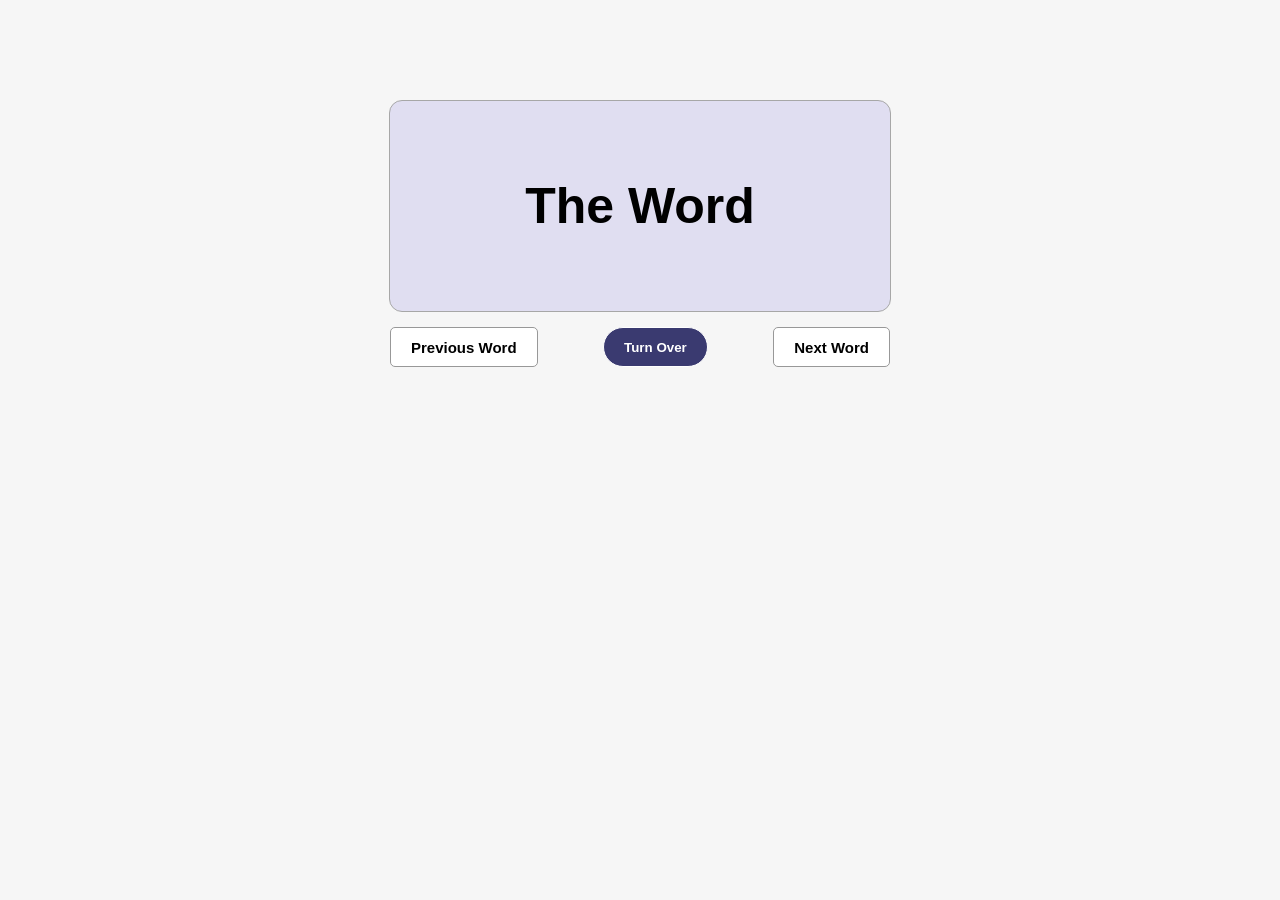
<file: templates/index.html>
<!DOCTYPE html>

<html>
    <head>
        <title>Card</title>
        <link rel="stylesheet" href="../static/main-card.css">
    </head>

    <body>
    
    <div class="main-div-container">
        <div class="card">
            The Word
        </div>

        <div class="buttons-container">
            <button class="prev-button">Previous Word</button>
            <button class="turn-button">Turn Over</button>
            <button class="next-button">Next Word</button>
        </div>
    </div>

    </body>

</html>
</file>
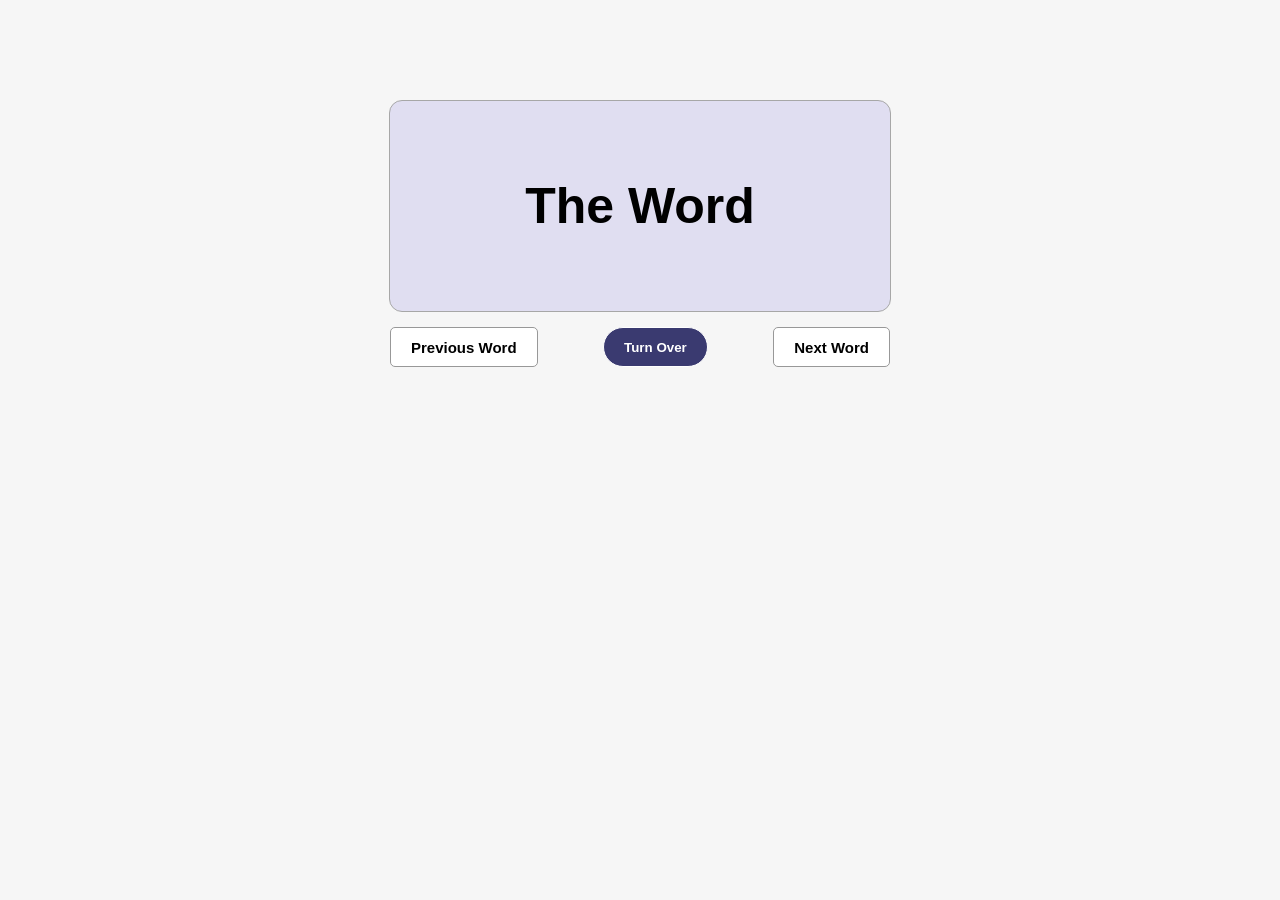
<file: main-card.html>
<!DOCTYPE html>

<html>
    <head>
        <title>Card</title>
    </head>

    <body>
        <link rel="stylesheet" href="main-card.css">
    </body>

    <div class="main-div-container">
        <div class="card">
            The Word
        </div>

        <div class="buttons-container">
            <button class="prev-button">Previous Word</button>
            <button class="turn-button">Turn Over</button>
            <button class="next-button">Next Word</button>
        </div>
    </div>
</html>
</file>
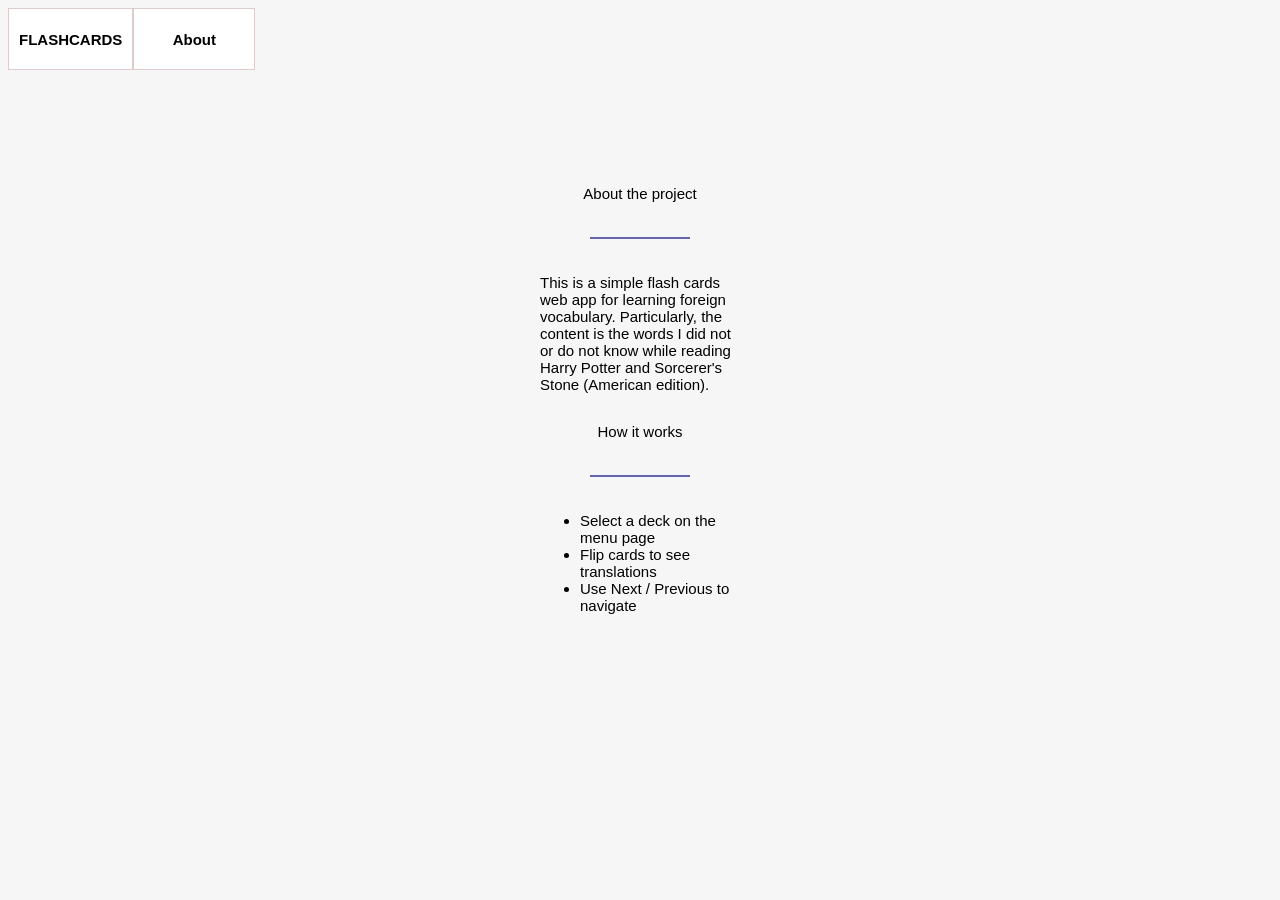
<file: templates/about.html>
<!DOCTYPE html>

<html>
    <head>
        <title>About</title>
        <link rel="stylesheet" href="../static/about.css">
        <link rel="stylesheet" href="../static/header.css">
    </head>

    <body>

    <div class="header">
        <a href="/"><div>FLASHCARDS</div></a>
        <a href="/about"><div>About</div></a>
    </div>
    
    <div class="main-div-container">
        <p>About the project</p>
        <hr class="styled-hr">
        <p>
        This is a simple flash cards web app for learning foreign vocabulary.
        Particularly, the content is the words I did not or do not know while
        reading Harry Potter and Sorcerer's Stone (American edition). 
        </p>

        <p>How it works</p>
        <hr class="styled-hr">
        <ul>
        <li>Select a deck on the menu page</li>
        <li>Flip cards to see translations</li>
        <li>Use Next / Previous to navigate</li>
        </ul>

    </div>

    </body>

</html>
</file>
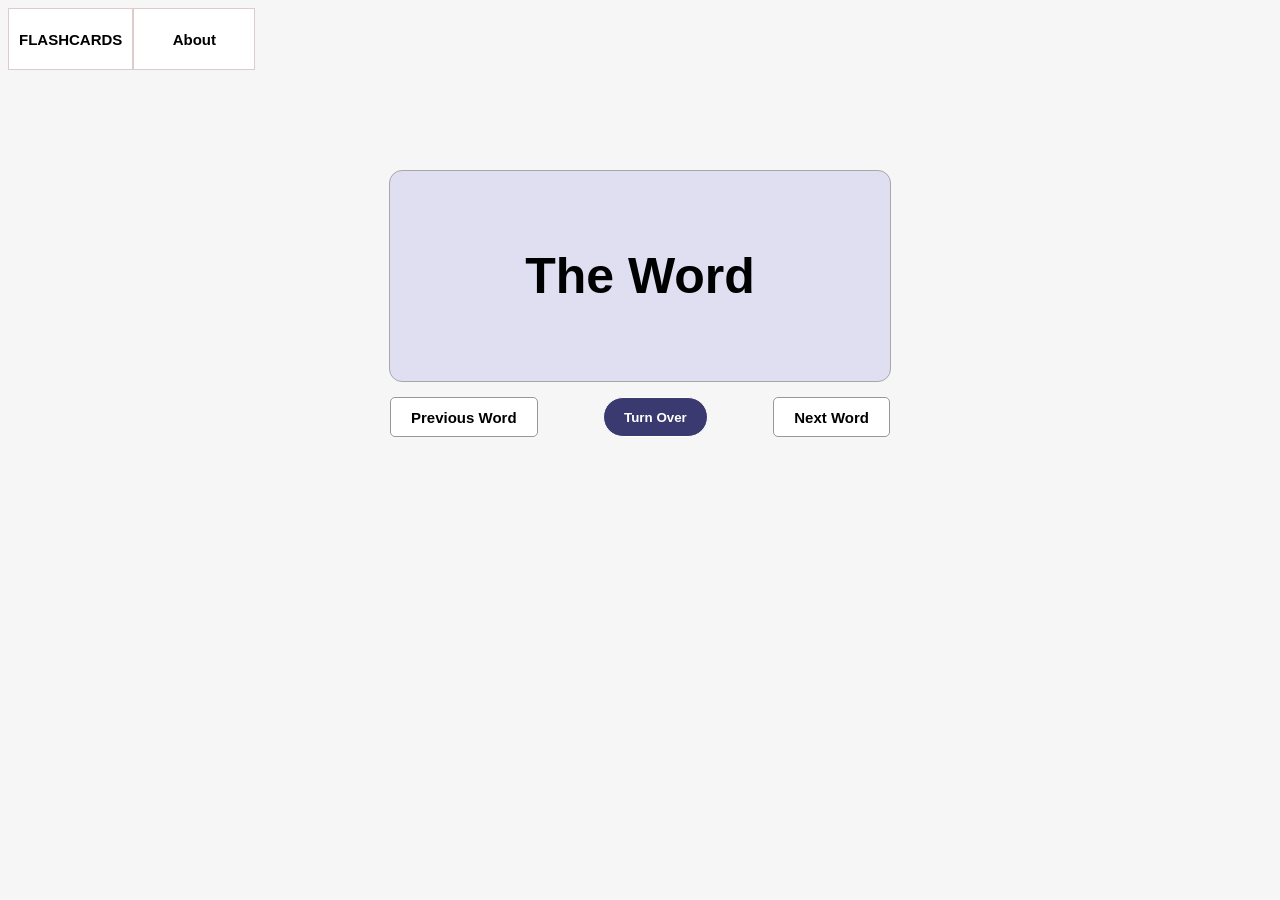
<file: templates/cards.html>
<!DOCTYPE html>

<html>
    <head>
        <title>Cards</title>
        <link rel="stylesheet" href="../static/main-card.css">
        <link rel="stylesheet" href="../static/header.css">
    </head>

    <body>

    <div class="header">
        <a href="/"><div>FLASHCARDS</div></a>
        <a href="/about"><div>About</div></a>
    </div>
    
    <div class="main-div-container">
        <div class="card">
            The Word
        </div>

        <div class="buttons-container">
            <button class="prev-button">Previous Word</button>
            <button class="turn-button">Turn Over</button>
            <button class="next-button">Next Word</button>
        </div>
    </div>

    </body>

</html>
</file>
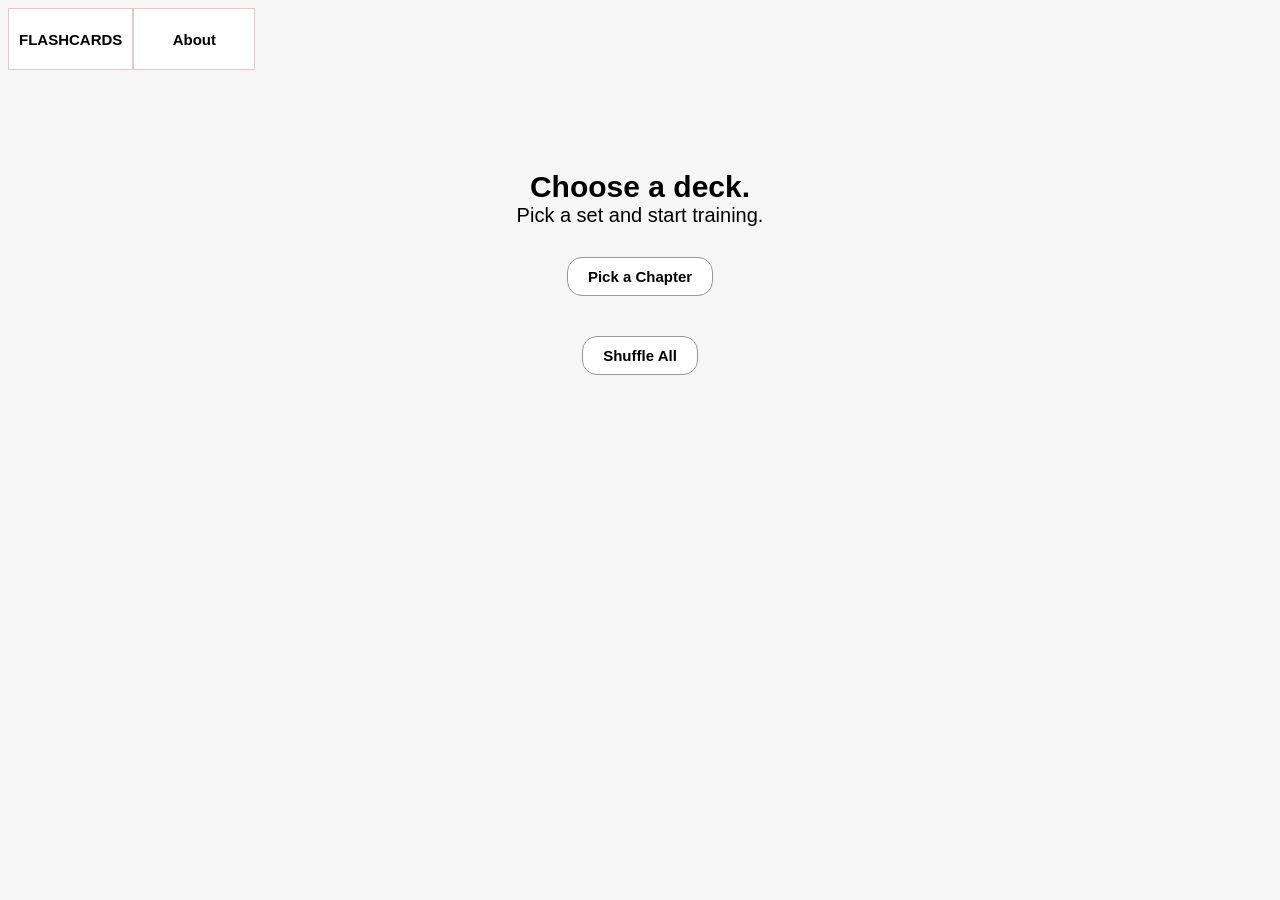
<file: templates/menu.html>
<!DOCTYPE html>

<html>
    <head>
        <title>Main</title>
        <link rel="stylesheet" href="../static/menu.css">
        <link rel="stylesheet" href="../static/header.css">
    </head>

    <body>

    <div class="header">
        <a href="/"><div>FLASHCARDS</div></a>
        <a href="/about"><div>About</div></a>
    </div>
    
    <div class="main-div-container">
        <h2 class="choose-h">Choose a deck.</h2>
        <p class="pick-h">Pick a set and start training.</p>
        <button class="pick-button">Pick a Chapter</button>
        <a href="/cards"><button class="shuffle-button">Shuffle All</button></a>
    </div>

    </body>

</html>
</file>
<file: static/main-card.css>
body {
    background-color: rgb(246, 246, 246);
    font-family: 'Segoe UI', Tahoma, Geneva, Verdana, sans-serif;
}

.main-div-container{
    /* background-color: lightcoral; */
    display: flex;
    flex-direction: column;
    justify-content: start; 
    align-items: center;
    width:500px;
    height: 300px; 
    margin: auto;
    margin-top: 100px;
}

.card{
    background-color: rgb(224, 222, 241);
    display: flex;
    width: 100%;
    height: 70%;
    justify-content: center; 
    align-items: center;
    border: 1px solid rgb(167, 167, 167);
    border-radius: 13px;
    font-size: 50px;
    font-weight: 600;
}

.buttons-container{
    margin-top: 15px;
    display: flex;
    justify-content: space-between;
    width: 100%;
    height: 40px;
}

button{
    border: 1px solid rgb(152, 152, 152);
    border-radius: 5px;
    background-color: white;
    cursor: pointer;
}

.prev-button, .next-button{
    padding: 10px 20px;
    font-size: 15px;
    font-weight: 600;
}

.prev-button:hover, .next-button:hover{
    background-color: rgb(252, 247, 233);
}

.prev-button:active, .next-button:active{
    background-color: rgb(255, 187, 0);
    color:white
}

.turn-button{
    padding: 10px 20px;
    border-radius: 30px;
    font-weight: 700;
    background-color: rgb(58, 58, 112);
    color: rgb(255, 255, 255);
    border-color: white;
}

.turn-button:hover {
    background-color: rgb(39, 39, 77);
}

.turn-button:active {
    background-color: rgb(8, 8, 16);
}
</file>
<file: main-card.css>
body {
    background-color: rgb(246, 246, 246);
    font-family: 'Segoe UI', Tahoma, Geneva, Verdana, sans-serif;
}

.main-div-container{
    /* background-color: lightcoral; */
    display: flex;
    flex-direction: column;
    justify-content: start; 
    align-items: center;
    width:500px;
    height: 300px; 
    margin: auto;
    margin-top: 100px;
}

.card{
    background-color: rgb(224, 222, 241);
    display: flex;
    width: 100%;
    height: 70%;
    justify-content: center; 
    align-items: center;
    border: 1px solid rgb(167, 167, 167);
    border-radius: 13px;
    font-size: 50px;
    font-weight: 600;
}

.buttons-container{
    margin-top: 15px;
    display: flex;
    justify-content: space-between;
    width: 100%;
    height: 40px;
}

button{
    border: 1px solid rgb(152, 152, 152);
    border-radius: 5px;
    background-color: white;
    cursor: pointer;
}

.prev-button, .next-button{
    padding: 10px 20px;
    font-size: 15px;
    font-weight: 600;
}

.prev-button:hover, .next-button:hover{
    background-color: rgb(252, 247, 233);
}

.prev-button:active, .next-button:active{
    background-color: rgb(255, 187, 0);
    color:white
}

.turn-button{
    padding: 10px 20px;
    border-radius: 30px;
    font-weight: 700;
    background-color: rgb(58, 58, 112);
    color: rgb(255, 255, 255);
    border-color: white;
}

.turn-button:hover {
    background-color: rgb(39, 39, 77);
}

.turn-button:active {
    background-color: rgb(8, 8, 16);
}
</file>
<file: static/about.css>
body {
    background-color: rgb(246, 246, 246);
    font-family: 'Segoe UI', Tahoma, Geneva, Verdana, sans-serif;
}


.main-div-container{
    display: flex;
    flex-direction: column;
    justify-content: center; 
    align-items: center;
    width:200px;
    margin: auto;
    margin-top: 100px;
    font-size: 15px;
    font-weight: 300;
}

.styled-hr{
  border: none;
  height: 2px;
  background-color: rgb(101, 101, 170);
  width: 50%;
  margin: 20px auto;
}
</file>
<file: static/header.css>
.header {
    display: flex;
}

.header div{
    height: 50px;
    min-width: 100px;
    display: flex;
    justify-content: center;
    align-items: center;
    cursor:pointer;
    background-color: white;
    border: 1px solid rgb(222, 203, 203);
    padding: 5px 10px;
    font-size: 15px;
    font-weight: 600;
}

.header div:hover{
    background-color: rgb(252, 247, 233);
}

.header div:active{
    background-color: rgb(255, 187, 0);
    color:white
}

.header a{
    text-decoration: none;
    color: black;
}
</file>
<file: static/menu.css>
body {
    background-color: rgb(246, 246, 246);
    font-family: 'Segoe UI', Tahoma, Geneva, Verdana, sans-serif;
}

p {
    margin:0;
    font-size: 20px;
    margin-bottom: 10px;
}

h2 {
    margin:0;
    font-size: 30px;
}

.main-div-container{
    display: flex;
    flex-direction: column;
    justify-content: start; 
    align-items: center;
    width: 500px;
    height: 300px; 
    margin: auto;
    margin-top: 100px;
}



button{
    border: 1px solid rgb(152, 152, 152);
    border-radius: 15px;
    background-color: white;
    cursor: pointer;
    padding: 10px 20px;
    font-size: 15px;
    font-weight: 600;
    margin:20px 0px;
    transition: fontsize 0.4s, padding 0.4s;
}

button:hover{
    background-color: rgb(252, 247, 233);
    padding: 20px 40px;
    font-size: 25px;
}

button:active{
    background-color: rgb(255, 187, 0);
    color:white
}
</file>
